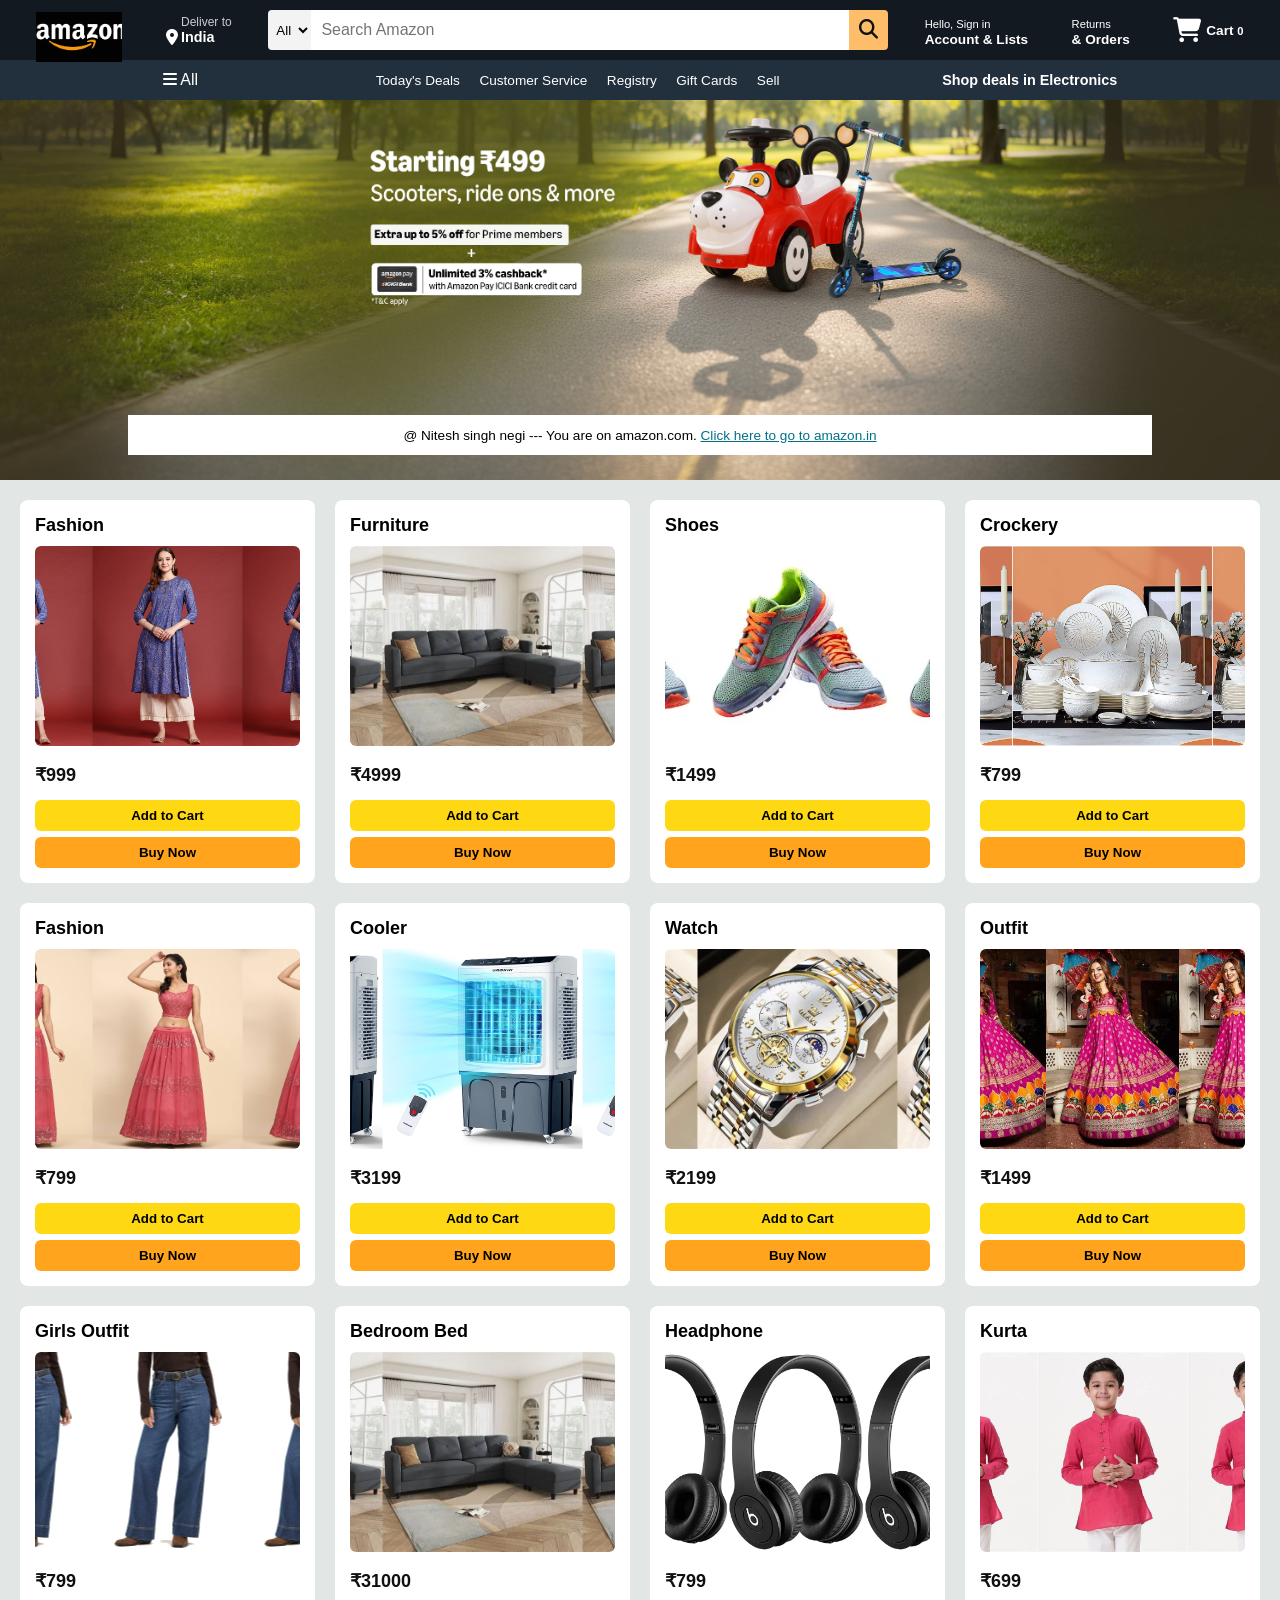
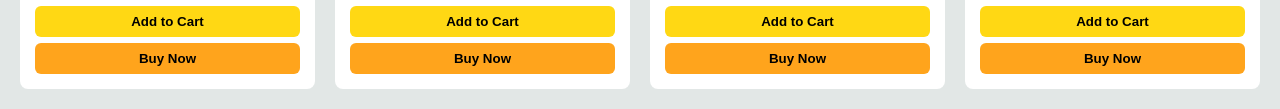
<file: index.html>
<!DOCTYPE html>
<html lang="en">
<head>
    <meta charset="UTF-8">
    <title>Amazon Navbar Clone</title>
    <link rel="stylesheet" href="style.css">
    <link rel="stylesheet" href="https://cdnjs.cloudflare.com/ajax/libs/font-awesome/6.5.0/css/all.min.css">
</head>
<body>

<header>

    <!-- NAVBAR -->
    <div class="navbar">

        <div class="nav-logo border">
            <div class="logo"></div>
        </div>

        <div class="nav-address border">
            <p class="add-first">Deliver to</p>
            <div class="address-icon">
                <i class="fa-solid fa-location-dot"></i>
                <p class="add-second">India</p>
            </div>
        </div>

        <div class="nav-search">
            <select class="search-select">
                <option>All</option>
            </select>
            <input type="text" placeholder="Search Amazon" class="search-input">
            <div class="search-icon">
                <i class="fa-solid fa-magnifying-glass"></i>
            </div>
        </div>

        <!-- LOGIN -->
        <div class="nav-signin border">
            <a href="login.html" style="color:white; text-decoration:none;">
                <p><span>Hello, Sign in</span></p>
                <p class="nav-second">Account & Lists</p>
            </a>
        </div>

        <div class="nav-return border">
            <p><span>Returns</span></p>
            <p class="nav-second">& Orders</p>
        </div>

        <!-- CART -->
        <div class="nav-cart border">
            <i class="fa-solid fa-cart-shopping"></i>
            <p>Cart <span id="cart-count">0</span></p>
        </div>

    </div>

    <!-- PANEL -->
    <div class="panel">
        <div class="panel-all">
            <i class="fa-solid fa-bars"></i>
            All
        </div>

        <div class="panel-options">
            <p>Today's Deals</p>
            <p>Customer Service</p>
            <p>Registry</p>
            <p>Gift Cards</p>
            <p>Sell</p>
        </div>

        <div class="panel-deals">
            Shop deals in Electronics
        </div>
    </div>

</header>

<!-- HERO -->
<div class="hero-section">
    <div class="hero-message">
        <p>
            @ Nitesh singh negi --- You are on amazon.com.
            <a href="#">Click here to go to amazon.in</a>
        </p>
    </div>
</div>

<!-- SHOP SECTION -->
<div class="shop-section">

    <!-- PRODUCT TEMPLATE START -->

    <div class="box">
        <div class="box-content">
            <h2>Fashion</h2>
            <div class="box-image" style="background-image: url('amazone@box1.jpg');"></div>
            <p class="price">₹999</p>
            <button onclick="addToCart()">Add to Cart</button>
            <button class="buy">Buy Now</button>
        </div>
    </div>

    <div class="box">
        <div class="box-content">
            <h2>Furniture</h2>
            <div class="box-image" style="background-image: url('amazone@box2.jpg');"></div>
            <p class="price">₹4999</p>
            <button onclick="addToCart()">Add to Cart</button>
            <button class="buy">Buy Now</button>
        </div>
    </div>

    <div class="box">
        <div class="box-content">
            <h2>Shoes</h2>
            <div class="box-image" style="background-image: url('amazon@box3.jpg');"></div>
            <p class="price">₹1499</p>
            <button onclick="addToCart()">Add to Cart</button>
            <button class="buy">Buy Now</button>
        </div>
    </div>

    <div class="box">
        <div class="box-content">
            <h2>Crockery</h2>
            <div class="box-image" style="background-image: url('amazone@box7.jpg');"></div>
            <p class="price">₹799</p>
            <button onclick="addToCart()">Add to Cart</button>
            <button class="buy">Buy Now</button>
        </div>
    </div>

    <div class="box">
        <div class="box-content">
            <h2>Fashion</h2>
            <div class="box-image" style="background-image: url('amazone@box9.jpg');"></div>
            <p class="price">₹799</p>
            <button onclick="addToCart()">Add to Cart</button>
            <button class="buy">Buy Now</button>
        </div>
    </div>

    <div class="box">
        <div class="box-content">
            <h2>Cooler</h2>
            <div class="box-image" style="background-image: url('amazone@box5.jpg');"></div>
            <p class="price">₹3199</p>
            <button onclick="addToCart()">Add to Cart</button>
            <button class="buy">Buy Now</button>
        </div>
    </div>

    <div class="box">
        <div class="box-content">
            <h2>Watch</h2>
            <div class="box-image" style="background-image: url('amazone@box11.jpg');"></div>
            <p class="price">₹2199</p>
            <button onclick="addToCart()">Add to Cart</button>
            <button class="buy">Buy Now</button>
        </div>
    </div>

    <div class="box">
        <div class="box-content">
            <h2>Outfit</h2>
            <div class="box-image" style="background-image: url('amazone@box10.jpg');"></div>
            <p class="price">₹1499</p>
            <button onclick="addToCart()">Add to Cart</button>
            <button class="buy">Buy Now</button>
        </div>
    </div>

    <div class="box">
        <div class="box-content">
            <h2>Girls Outfit</h2>
            <div class="box-image" style="background-image: url('amazon@box8.jpg');"></div>
            <p class="price">₹799</p>
            <button onclick="addToCart()">Add to Cart</button>
            <button class="buy">Buy Now</button>
        </div>
    </div>

    <div class="box">
        <div class="box-content">
            <h2>Bedroom Bed</h2>
            <div class="box-image" style="background-image: url('amazone@box2.jpg');"></div>
            <p class="price">₹31000</p>
            <button onclick="addToCart()">Add to Cart</button>
            <button class="buy">Buy Now</button>
        </div>
    </div>

    <div class="box">
        <div class="box-content">
            <h2>Headphone</h2>
            <div class="box-image" style="background-image: url('amazone@box13.png');"></div>
            <p class="price">₹799</p>
            <button onclick="addToCart()">Add to Cart</button>
            <button class="buy">Buy Now</button>
        </div>
    </div>

    <!-- FIXED LAST PRODUCT -->
    <div class="box">
        <div class="box-content">
            <h2>Kurta</h2>
            <div class="box-image" style="background-image: url('amazone@box14.jpg');"></div>
            <p class="price">₹699</p>
            <button onclick="addToCart()">Add to Cart</button>
            <button class="buy">Buy Now</button>
        </div>
    </div>

</div>

<!-- JS -->
<script>
let cartCount = 0;

function addToCart(){
    cartCount++;
    document.getElementById("cart-count").innerText = cartCount;
}
</script>

</body>
</html>
</file>
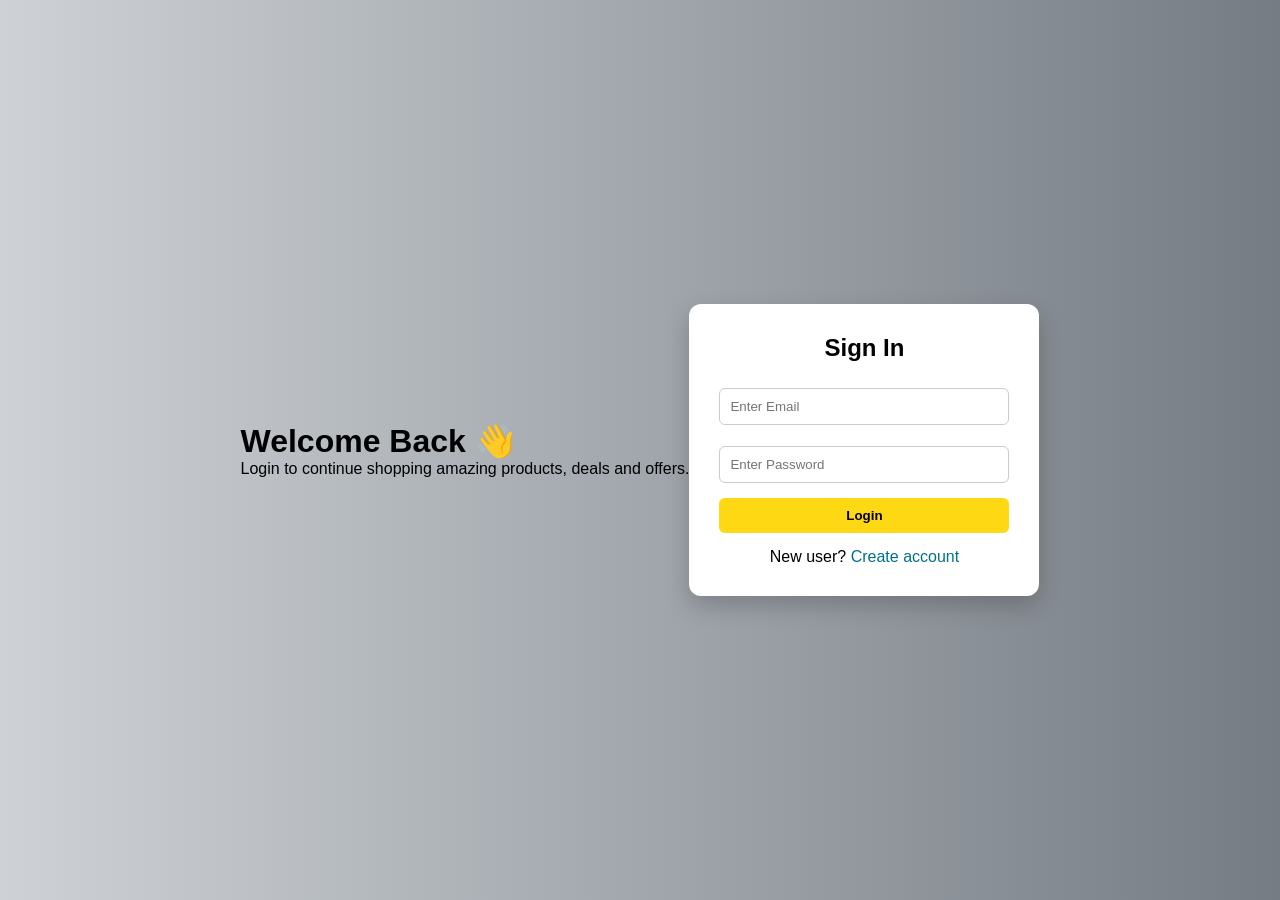
<file: login.html>
<!DOCTYPE html>
<html lang="en">
<head>
    <meta charset="UTF-8">
    <title>Login - Amazon Clone</title>
     <link rel="stylesheet" href="style.css">

    <!-- IMPORTANT CSS LINK -->
    <link rel="stylesheet" href="style.css">
</head>

<body>

<div class="login-container">

    <!-- LEFT SIDE -->
    <div class="login-left">
        <h1>Welcome Back 👋</h1>
        <p>
            Login to continue shopping amazing products, deals and offers.
        </p>
    </div>

    <!-- RIGHT SIDE -->
    <div class="login-right">

        <div class="login-box">

            <h2>Sign In</h2>

            <form onsubmit="return loginUser()">

                <!-- EMAIL -->
                <input type="email" placeholder="Enter Email" required>

                <!-- PASSWORD -->
                <input type="password" placeholder="Enter Password" required>

                <!-- BUTTON -->
                <button type="submit">Login</button>

            </form>

            <!-- SIGNUP LINK -->
            <p>
                New user? 
                <a href="signup.html">Create account</a>
            </p>

        </div>

    </div>

</div>

<!-- JS -->
<script>
function loginUser(){
    alert("Login Successful ✅");
    window.location.href = "index.html";
    return false;
}
</script>

</body>
</html>
</file>
<file: style.css>
*{
    margin:0;
    font-family: Arial;
    box-sizing: border-box;
}

/* ================= NAVBAR ================= */

.navbar{
    height:60px;
    background-color:#131921;
    color:white;
    display:flex;
    align-items:center;
    justify-content:space-evenly;
}

/* Logo */
.nav-logo{
    height:50px;
    width:100px;
}

.logo{
    background-image:url("amzon-logo.png");
    height:50px;
    width:100%;
    background-size:cover;
}

/* Hover Border */
.border{
    padding:6px;
    border:1.5px solid transparent;
}

.border:hover{
    border:1.5px solid white;
}

/* Deliver Box */
.nav-address{
    display:flex;
    flex-direction:column;
    justify-content:center;
}

.add-first{
    color:#cccccc;
    font-size:0.75rem;
    margin-left:15px;
}

.add-second{
    font-size:0.9rem;
    font-weight:700;
    margin-left:3px;
}

.address-icon{
    display:flex;
    align-items:center;
}

/* ================= SEARCH BAR ================= */

.nav-search{
    display:flex;
    width:620px;
    height:40px;
    border-radius:4px;
    overflow:hidden;
}

.search-select{
    width:50px;
    background-color:#f3f3f3;
    border:none;
    text-align:center;
}

.search-input{
    width:100%;
    border:none;
    padding-left:10px;
    font-size:1rem;
}

.search-icon{
    width:45px;
    background-color:#febd69;
    display:flex;
    justify-content:center;
    align-items:center;
    font-size:1.2rem;
    color:#0f1111;
}

.nav-search:hover{
    border:2px solid orange;
}

/* ================= SIGNIN & RETURNS ================= */

span{
    font-size:0.7rem;
}

.nav-second{
    font-size:0.85rem;
    font-weight:700;
}

/* Cart */
.nav-cart{
    display:flex;
    align-items:center;
    gap:5px;
    font-size:0.85rem;
    font-weight:700;
}

.nav-cart i{
    font-size:25px;
}

/* ================= PANEL ================= */

.panel{
    height:40px;
    background-color:#222f3d;
    display:flex;
    color:white;
    align-items:center;
    justify-content:space-evenly;
}

.panel-options p{
    display:inline;
    margin-left:15px;
    font-size:0.85rem;
}

.panel-deals{
    font-size:0.9rem;
    font-weight:700;
}

/* ================= HERO SECTION ================= */

.hero-section{ 
    background-image: url("amazon_hero.jpg");
    background-size:cover;
    height:380px;
    display:flex;
    justify-content: center;
    align-items: flex-end;
}

.hero-message{
    background-color:white;
    color:black;
    height:40px;
    display:flex;
    align-items:center;
    justify-content:center;
    font-size:0.85rem;
    width:80%;
    margin-bottom:25px;
}

.hero-message a{
    color:#007185;
}

/* ================= SHOP SECTION (IMPROVED) ================= */

.shop-section{
    display:grid;
    grid-template-columns: repeat(4, 1fr);
    gap:20px;
    padding:20px;
    background-color:#e2e7e6;
}

/* PRODUCT BOX */
.box{
    background-color:white;
    padding:15px;
    border-radius:8px;
    transition:0.3s;
}

/* Hover Effect */
.box:hover{
    transform:translateY(-5px);
    box-shadow:0 5px 15px rgba(0,0,0,0.2);
}

/* IMAGE */
.box-image{
    height:200px;
    background-size:contain;
    background-position:center;
    margin:10px 0;
    border-radius:6px;
}

/* TITLE */
.box h2{
    font-size:18px;
}

/* CONTENT */
.box-content{
    display:flex;
    flex-direction:column;
}

/* ================= PRICE + BUTTONS ================= */

.price{
    font-size:18px;
    font-weight:bold;
    color:#0f1111;
    margin:8px 0;
}

.box-content button{
    width:100%;
    padding:8px;
    margin-top:6px;
    border:none;
    cursor:pointer;
    font-weight:600;
    border-radius:6px;
}

/* Add to Cart */
.box-content button:first-of-type{
    background-color:#ffd814;
}

/* Buy Now */
.buy{
    background-color:#ffa41c;
    color:black;
}

/* Hover */
.box-content button:hover{
    transform:scale(1.03);
}

/* ================= LOGIN PAGE ================= */

.login-container{
    height:100vh;
    display:flex;
    justify-content:center;
    align-items:center;
    background: linear-gradient(to right, #ced2d6, #767c84);
}

.login-box{
    width:350px;
    background:white;
    padding:30px;
    border-radius:12px;
    box-shadow:0 10px 25px rgba(0,0,0,0.2);
}

.login-box h2{
    text-align:center;
    margin-bottom:20px;
}

.login-box input{
    width:100%;
    padding:10px;
    margin-top:6px;
    margin-bottom:15px;
    border:1px solid #ccc;
    border-radius:6px;
}

.login-box input:focus{
    border-color:#ffa41c;
}

.login-box button{
    width:100%;
    padding:10px;
    background:#ffd814;
    border:none;
    border-radius:6px;
    cursor:pointer;
    font-weight:bold;
}

.login-box button:hover{
    background:#f7ca00;
}

.login-box p{
    text-align:center;
    margin-top:15px;
}

.login-box a{
    color:#007185;
    text-decoration:none;
}

/* ================= RESPONSIVE ================= */

@media(max-width:1000px){
    .shop-section{
        grid-template-columns: repeat(2,1fr);
    }
}

@media(max-width:600px){
    .shop-section{
        grid-template-columns: 1fr;
    }
}
</file>
